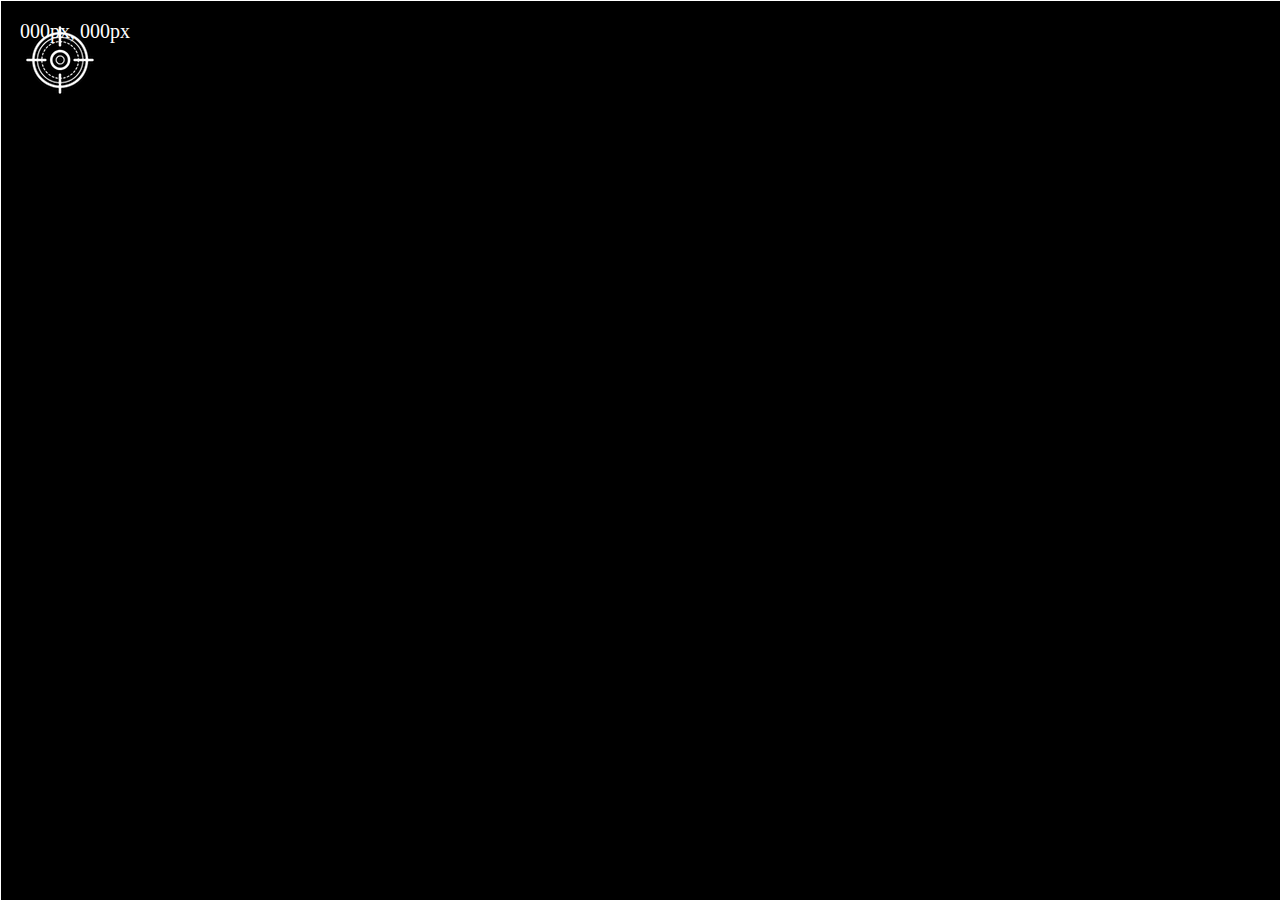
<file: javascript_ellie/finished/coordinates/index.html>
<!DOCTYPE html>
<html lang="en">
  <head>
    <meta charset="UTF-8" />
    <meta name="viewport" content="width=device-width, initial-scale=1.0" />
    <title>Coordinates</title>
    <script src="main.js" defer></script>
    <link rel="stylesheet" href="style.css" />
  </head>
  <body>
    <div class="line horizontal"></div>
    <div class="line vertical"></div>
    <img class="target" src="img/target.png" alt="target">
    <span class="tag">000px, 000px</span>
  </body>
</html>
</file>
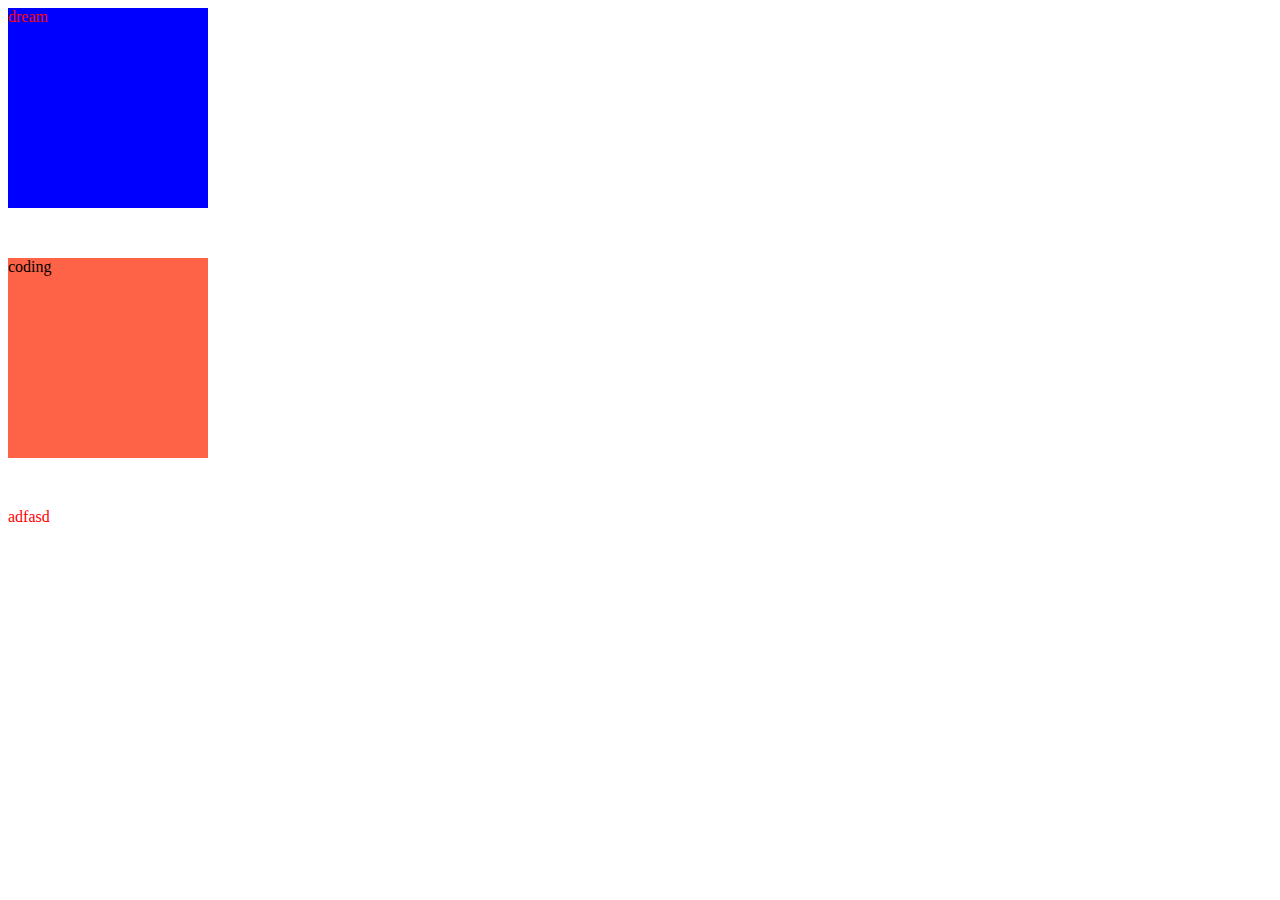
<file: portfolio/data-type.html>
<!DOCTYPE html>
<html lang="en">
<head>
  <meta charset="UTF-8">
  <meta name="viewport" content="width=device-width, initial-scale=1.0">
  <title>Data Attributes</title>
  <style>
    div {
      width: 200px;
      height: 200px;
      background-color: tomato;
      margin-bottom: 50px;
    }

    div[data-display-name="dream"] {
      background-color: blue;
    }

    [data-display-name="dream"] {
      color: red;
    }

  </style>
</head>
<body>
  <div id="" class="" data-index="1" data-display-name="dream">dream</div>
  <div id="" class="" data-index="2" data-display-name="coding">coding</div>
  <span id="" class="" data-index="1" data-display-name="dream">adfasd</span>
  <script>
    const dream = document.querySelector('div[data-display-name="dream"]');
    console.log(dream.dataset);
    console.log(dream.dataset.displayName); // camelCase 화 되었음 '-' 사라지고 다음글자 대문자로 됨
  </script>
</body>
</html>
</file>
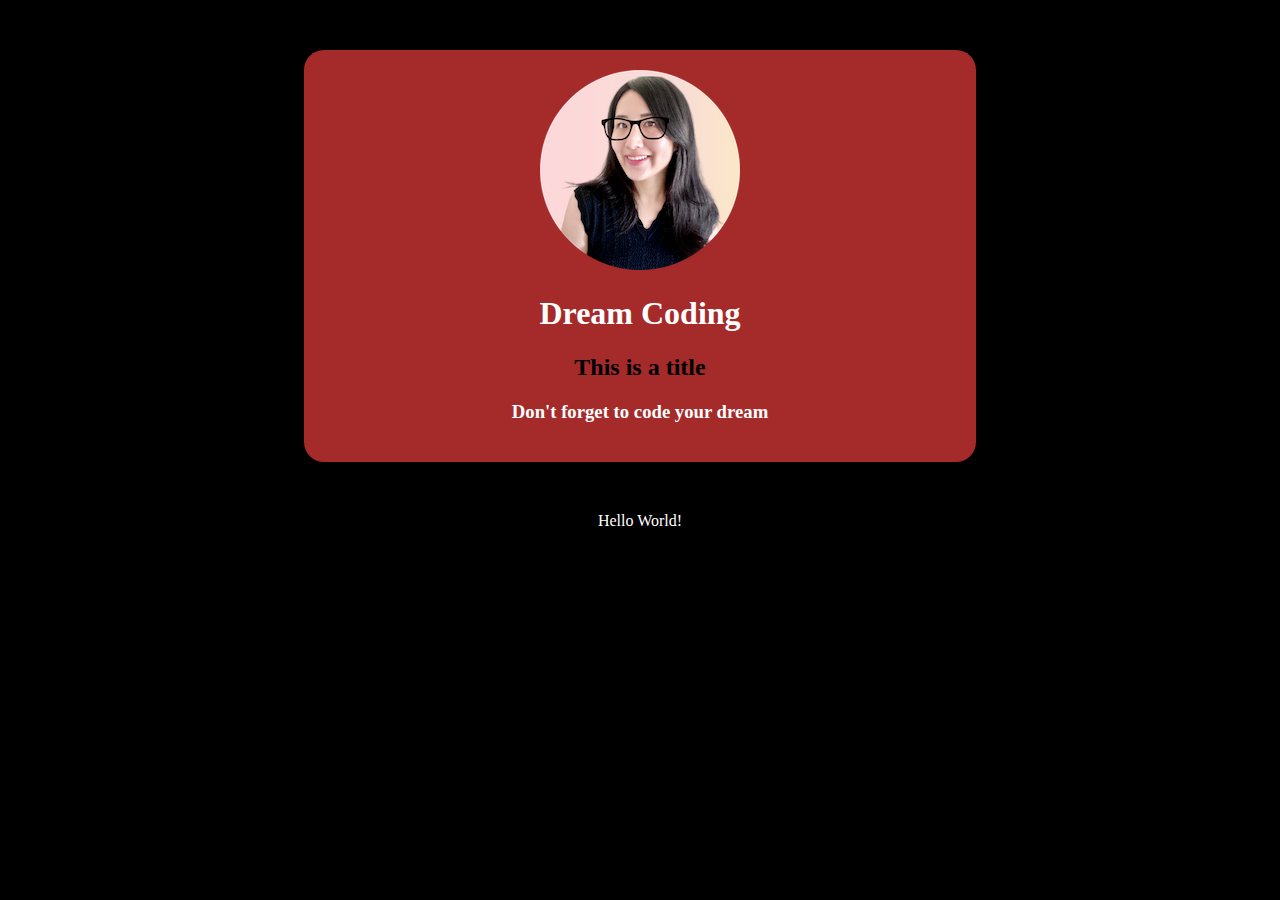
<file: javascript_ellie/dom code/dom.html>
<!DOCTYPE html>
<html lang="en">
  <head>
    <meta charset="UTF-8" />
    <meta name="viewport" content="width=device-width, initial-scale=1.0" />
    <title>Document</title>
    <style>
      html {
        padding: 0px;
        margin: 0px;
      }

      body {
        background-color: black;
        text-align: center;
      }
      section {
        width: 50%;
        margin: 50px auto;
        background-color: brown;
        border-radius: 20px;
        padding: 20px;
      }
      img {
        z-index: 100;
        will-change: opacity;
      }
      h1,
      h3,
      span {
        color: white;
      }
    </style>
  </head>
  <body>
    <section>
      <img src="img/avatar.png" alt="avatar" />
      <h1 id="brand">Dream Coding</h1>
      <h3>Don't forget to code your dream</h3>
    </section>
    <span>Hello World!</span>
    <script>
      const section = document.querySelector('section');
      const h2 = document.createElement('h2');
      h2.setAttribute('class', 'title'); // <h2 class="title"></h2>
      h2.textContent = "This is a title";
      const h3 = document.querySelector('h3');
      const h1 = document.querySelector('h1');
      section.insertBefore(h2, h3);
      console.log(h2);
    </script>
  </body>
</html>
</file>
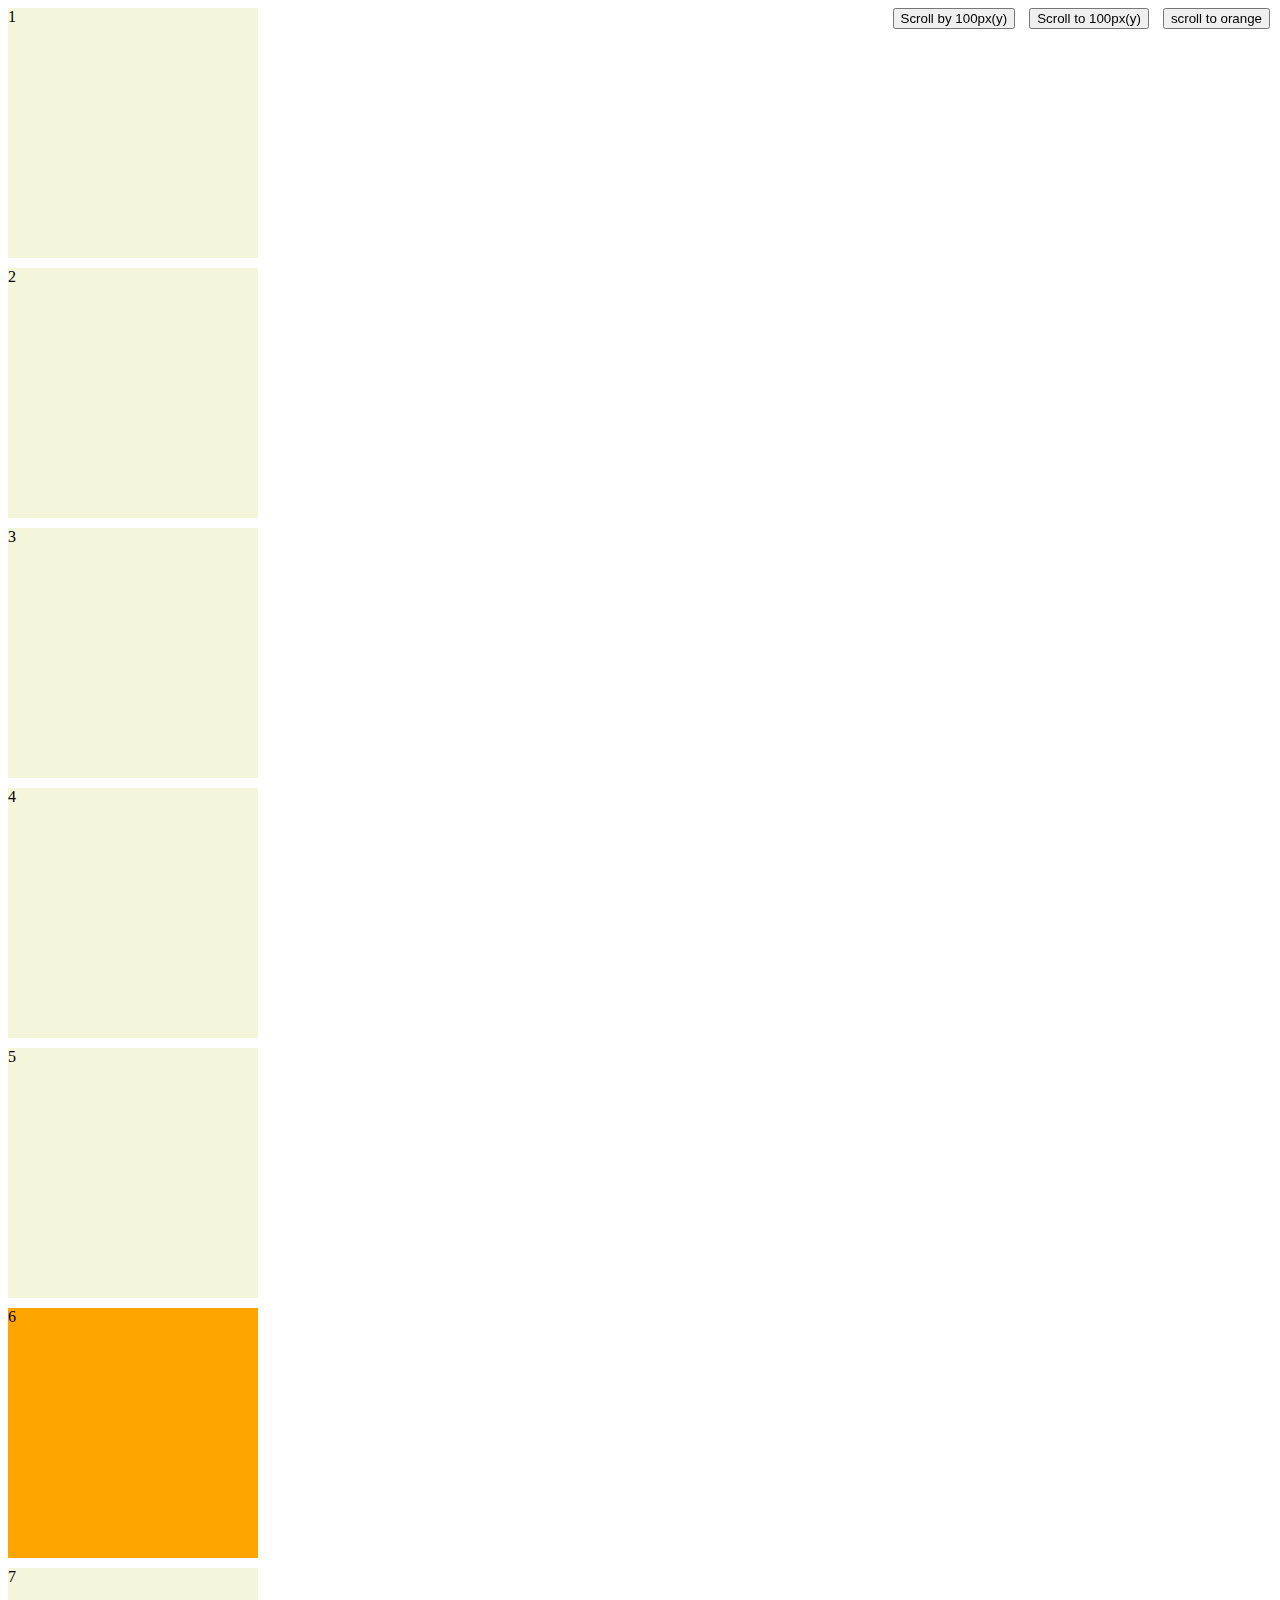
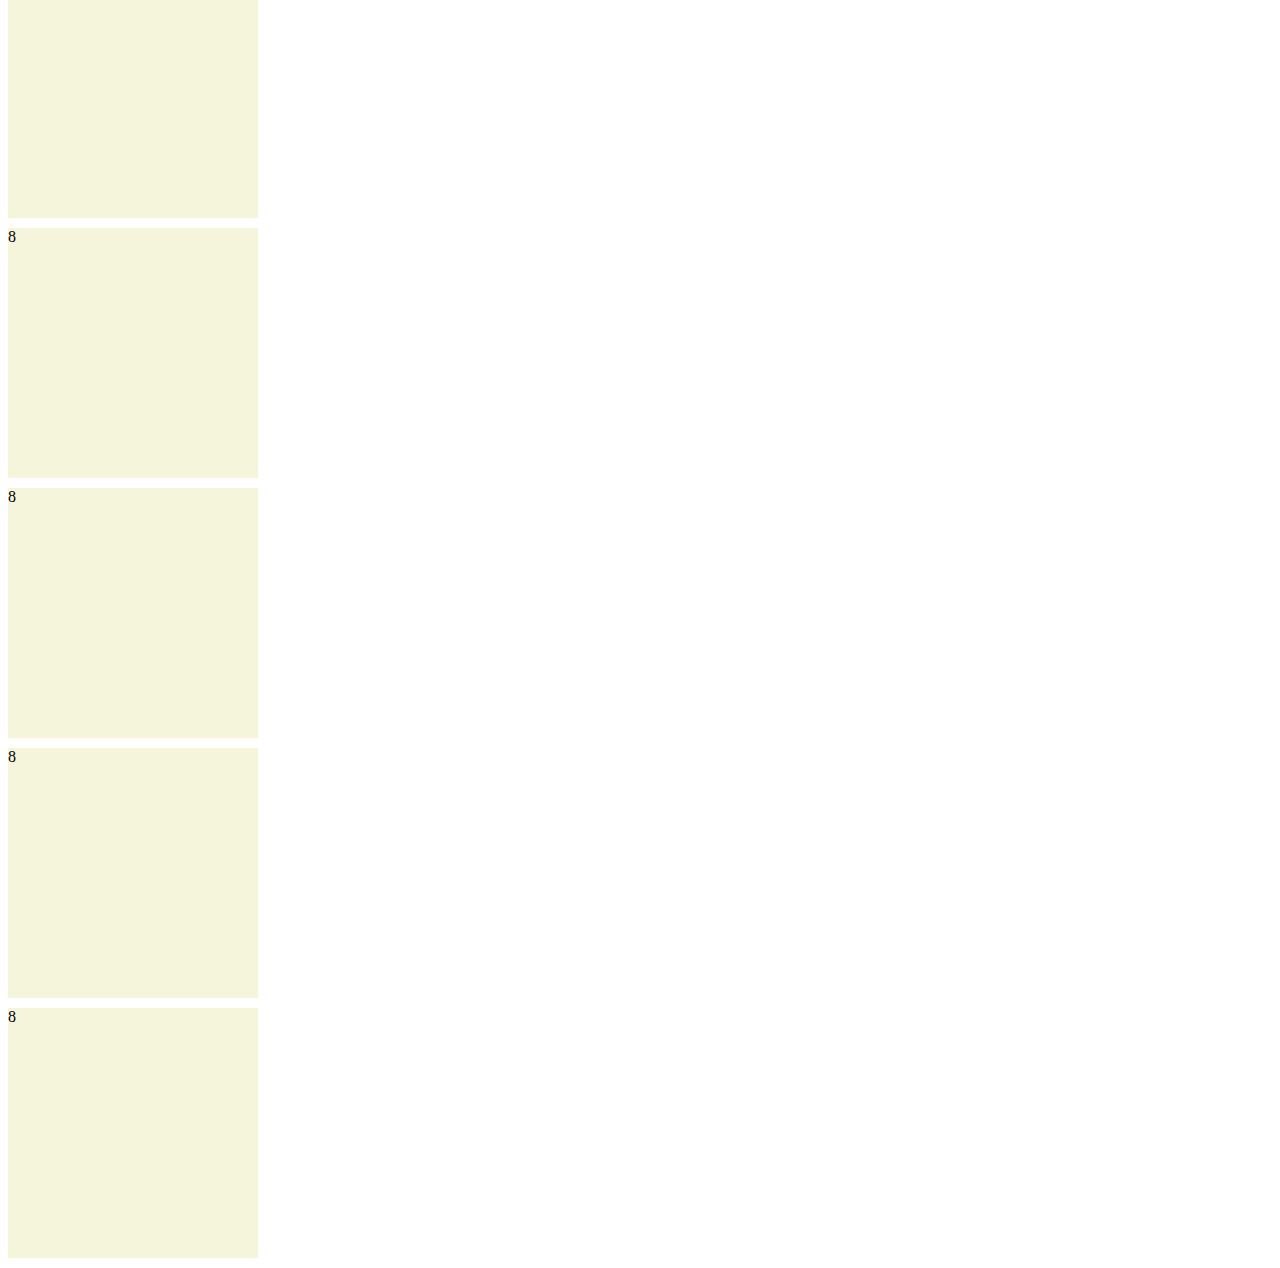
<file: javascript_ellie/finished/coordinate.html>
<!DOCTYPE html>
<html lang="en">
<head>
  <meta charset="UTF-8">
  <meta name="viewport" content="width=device-width, initial-scale=1.0">
  <link rel="stylesheet" href="coordinate.css">
  <title>Cordinate</title>
</head>
<body>
  <span class="btnBox">
    <button class="Btn1">Scroll by 100px(y)</button>
    <button class="Btn2">Scroll to 100px(y)</button>
    <button class="Btn3">scroll to orange</button>
</span>
  <div class="beige">1</div>
  <div class="beige">2</div>
  <div class="beige">3</div>
  <div class="beige">4</div>
  <div class="beige">5</div>
  <div class="orange">6</div>
  <div class="beige">7</div>
  <div class="beige">8</div>
  <div class="beige">8</div>
  <div class="beige">8</div>
  <div class="beige">8</div>
  <script src="coordinate.js"></script>
</body>
</html>
</file>
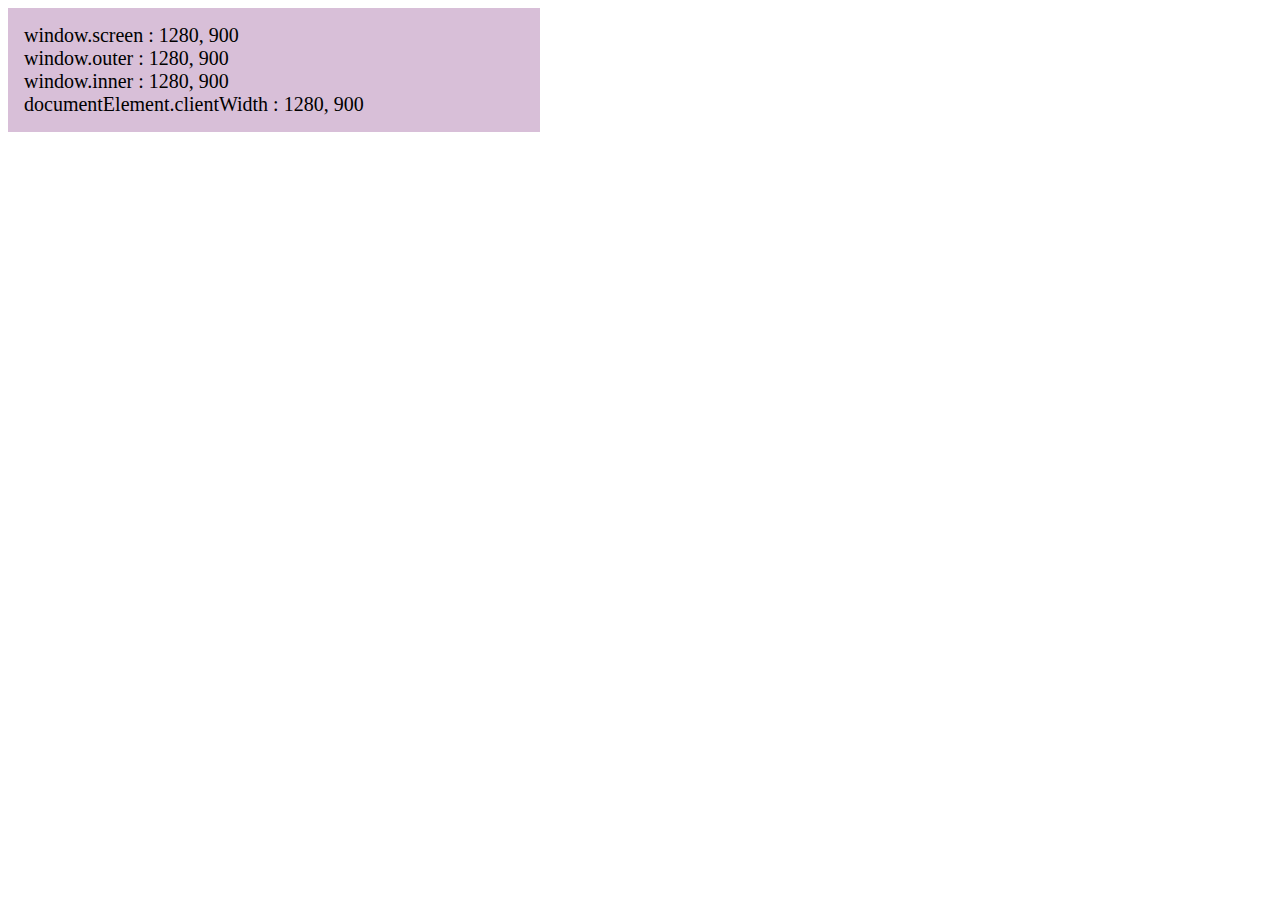
<file: javascript_ellie/finished/window_size.html>
<!DOCTYPE html>
<html lang="en">
<head>
  <meta charset="UTF-8">
  <meta name="viewport" content="width=device-width, initial-scale=1.0">
  <link rel="stylesheet" href="window_size.css">
  <title>Window-size</title>
</head>
<body>
  <div class="tag">Window size</div>
  <script src="window_size.js"></script>
</body>
</html>
</file>
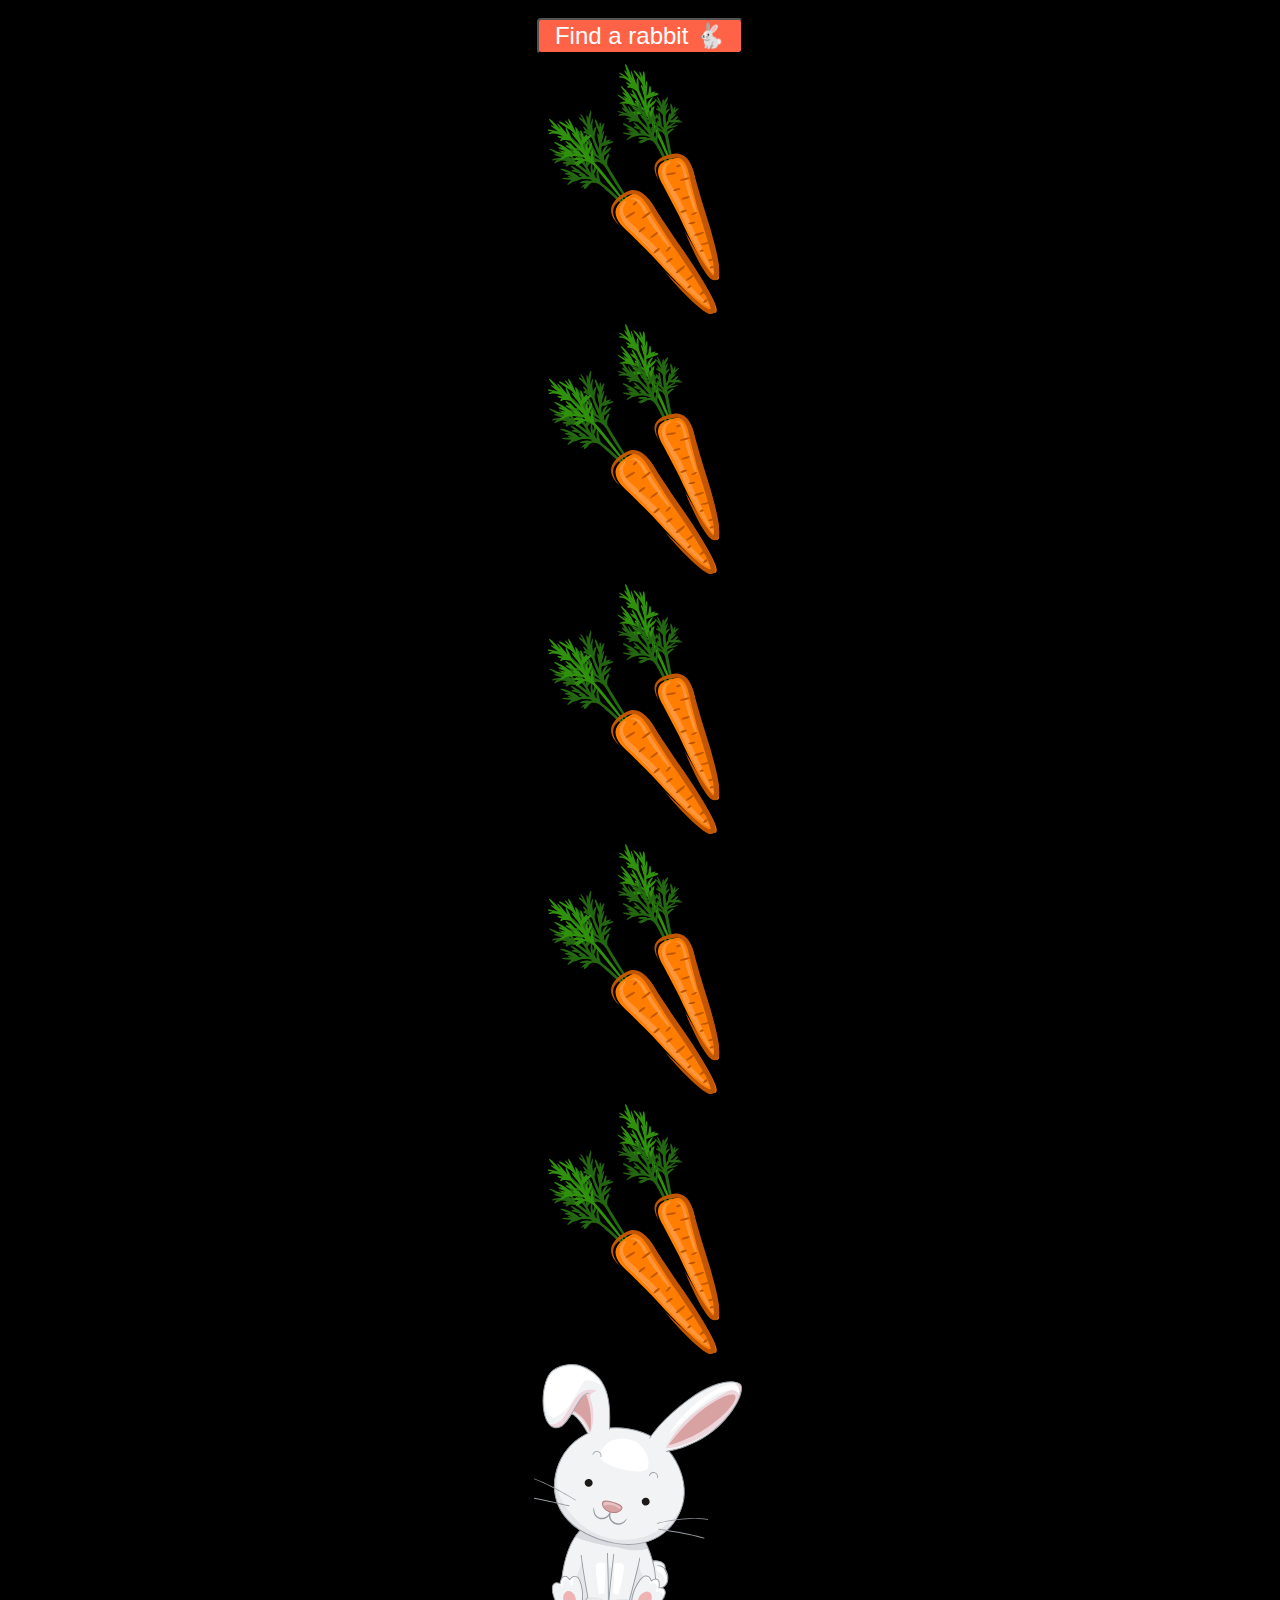
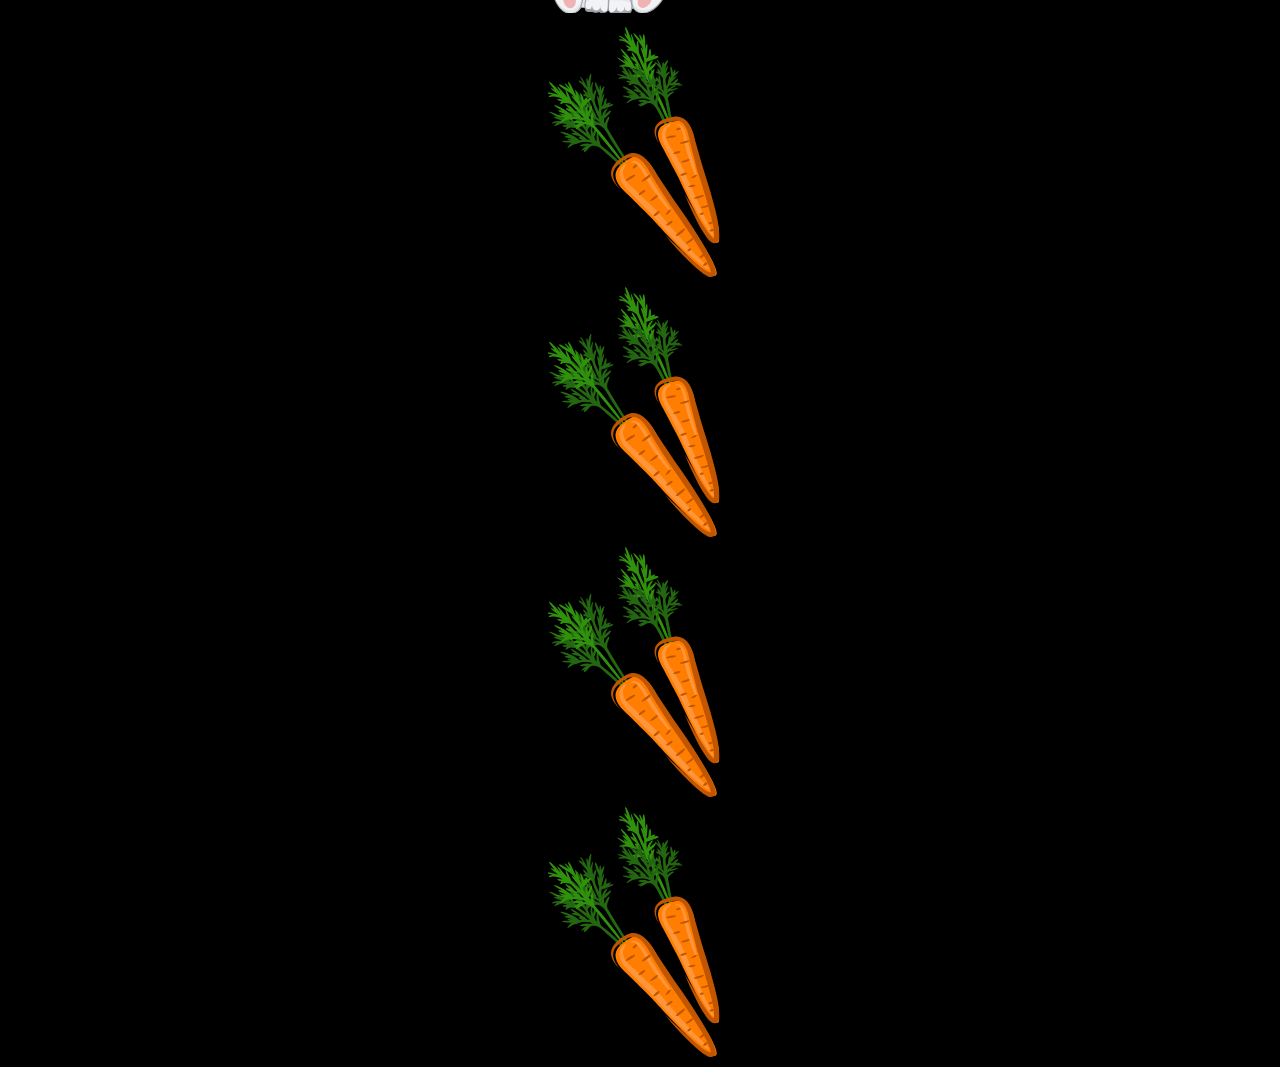
<file: javascript_ellie/finished/rabbits/rabbit.html>
<!DOCTYPE html>
<html lang="en">
  <head>
    <meta charset="UTF-8" />
    <meta name="viewport" content="width=device-width, initial-scale=1.0" />
    <title>Scroll</title>
    <style>
      body {
        background-color: black;
        text-align: center;
      }

      .Btn {
        color: white;
        background-color: tomato;
        font-size: 24px;
        cursor: pointer;
        margin-top: 10px;
        border-radius: 4px;
        padding: 2px 16px;
      }
      .carrot {
        display: block;
        margin : 10px auto;
      }

    </style>
  </head>
  <body>
    <button class="Btn">Find a rabbit 🐇</button>
    <img class="carrot" src="img/carrot.png" alt="">
    <img class="carrot" src="img/carrot.png" alt="">
    <img class="carrot" src="img/carrot.png" alt="">
    <img class="carrot" src="img/carrot.png" alt="">
    <img class="carrot" src="img/carrot.png" alt="">
    <img class="rabbit" src="img/rabbit.png" alt="">
    <img class="carrot" src="img/carrot.png" alt="">
    <img class="carrot" src="img/carrot.png" alt="">
    <img class="carrot" src="img/carrot.png" alt="">
    <img class="carrot" src="img/carrot.png" alt="">
    <script>
      const Btn = document.querySelector('.Btn');
      const rabbit = document.querySelector('.rabbit');
      Btn.addEventListener('click', () => {
        rabbit.scrollIntoView( { behavior: "smooth", block: "center" });
      });
    </script>
  </body>
</html>
</file>
<file: javascript_ellie/finished/coordinates/style.css>
body {
  background-color: black;
  margin: 0;
}

.line {
  position: absolute;
  background-color: white;
}

.horizontal{
  width: 100%;
  height: 1px;
}

.vertical {
  height: 100%;
  width: 1px;
}

.target {
  position: absolute;
  /* transform: translate(-50%, -50%) */
}

.tag {
  position: absolute;
  color: white;
  font-size: 20px;
  transform: translate(20px, 20px)

}
</file>
<file: javascript_ellie/finished/coordinate.css>
div {
  display : block;
  width : 250px;
  height : 250px;
  margin-bottom: 10px;
}

.btnBox {
  display: inline-block;
  position : fixed;
  right: 0px;
}

button {
  margin-right: 10px;
    
}
.beige {
  background-color: beige;
}

.orange {
  background-color: orange;
}
</file>
<file: javascript_ellie/finished/window_size.css>
.tag {
  display: inline-block;
  background-color: thistle;
  padding: 16px;
  width: 500px;
  font-size: 20px;
}
</file>
